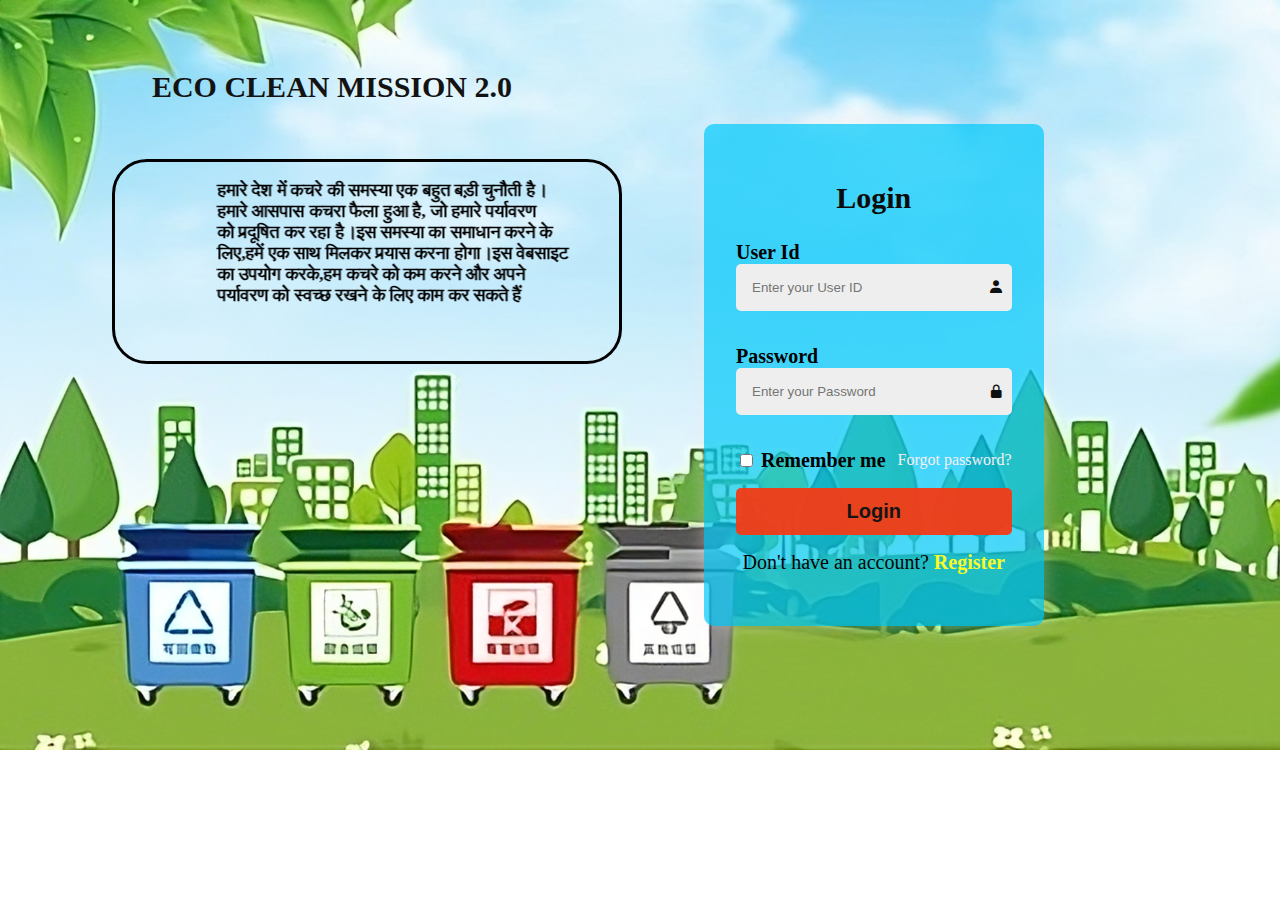
<file: index.html>
<!DOCTYPE html>
<html lang="en">
<head>
    <meta charset="UTF-8">
    <meta name="viewport" content="width=device-width, initial-scale=1.0">
    <title>Colorful Login</title>
    <link rel="stylesheet" href="index1.css">
    <link href='https://unpkg.com/boxicons@2.1.4/css/boxicons.min.css' rel='stylesheet'>
    <script>
        function handlelogin(event) {
            event.preventDefault();
            console.log("Form login");
            setTimeout(() => {
                window.location.href = 'dup.html';
            }, 1000);
        }
    </script>
</head>
<body>
    <div>
<div><a href="home"></a></div>

            
    </div>
    <div class="H"><center>
    <h1 class=""><b>ECO CLEAN MISSION 2.0</b></h1>
    <br><br><br><br>
    

<br><div class="H2">
<h3 class=""> 
    <marquee behavior="alternate" direction="">हमारे देश में कचरे की समस्या एक बहुत बड़ी चुनौती है।<br>
   हमारे आसपास कचरा फैला हुआ है, जो हमारे पर्यावरण <br>
    को प्रदूषित कर रहा है।इस समस्या का समाधान करने के <br>
  लिए,हमें एक साथ मिलकर प्रयास करना होगा।इस वेबसाइट <br>
  का उपयोग करके,हम कचरे को कम करने और अपने <br>
    पर्यावरण को स्वच्छ रखने के लिए काम कर सकते हैं</marquee>               
                      
</h3>
</div>


</center>

</div>
    

    <div class="raj1">
        <form class="p" action="#" method="post" onsubmit="handlelogin(event)">
            <h2 class="form-title">Login</h2>

            <label for="user-id">User Id</label><br>
            <div class="input-group">
                <input type="text" name="user-id" id="user-id" placeholder="Enter your User ID" required>
                <i class='bx bxs-user'></i>
            </div><br>

            <label for="password">Password</label><br>
            <div class="input-group">
                <input type="password" name="password" id="password" placeholder="Enter your Password" required>
                <i class='bx bxs-lock-alt'></i>
            </div><br>

            <div class="ab">
                <label><input type="checkbox" name="remember" id="remember"> Remember me</label>
                <a href="#" class="forgot-link">Forgot password?</a><br>
            </div>

            <button type="submit" class="login"><b>Login</b></button>

            <p class="abcd">Don't have an account? <a href="p.html" class="register-link">Register</a></p>
        </form>
    </div>

</body>
</html>
</file>
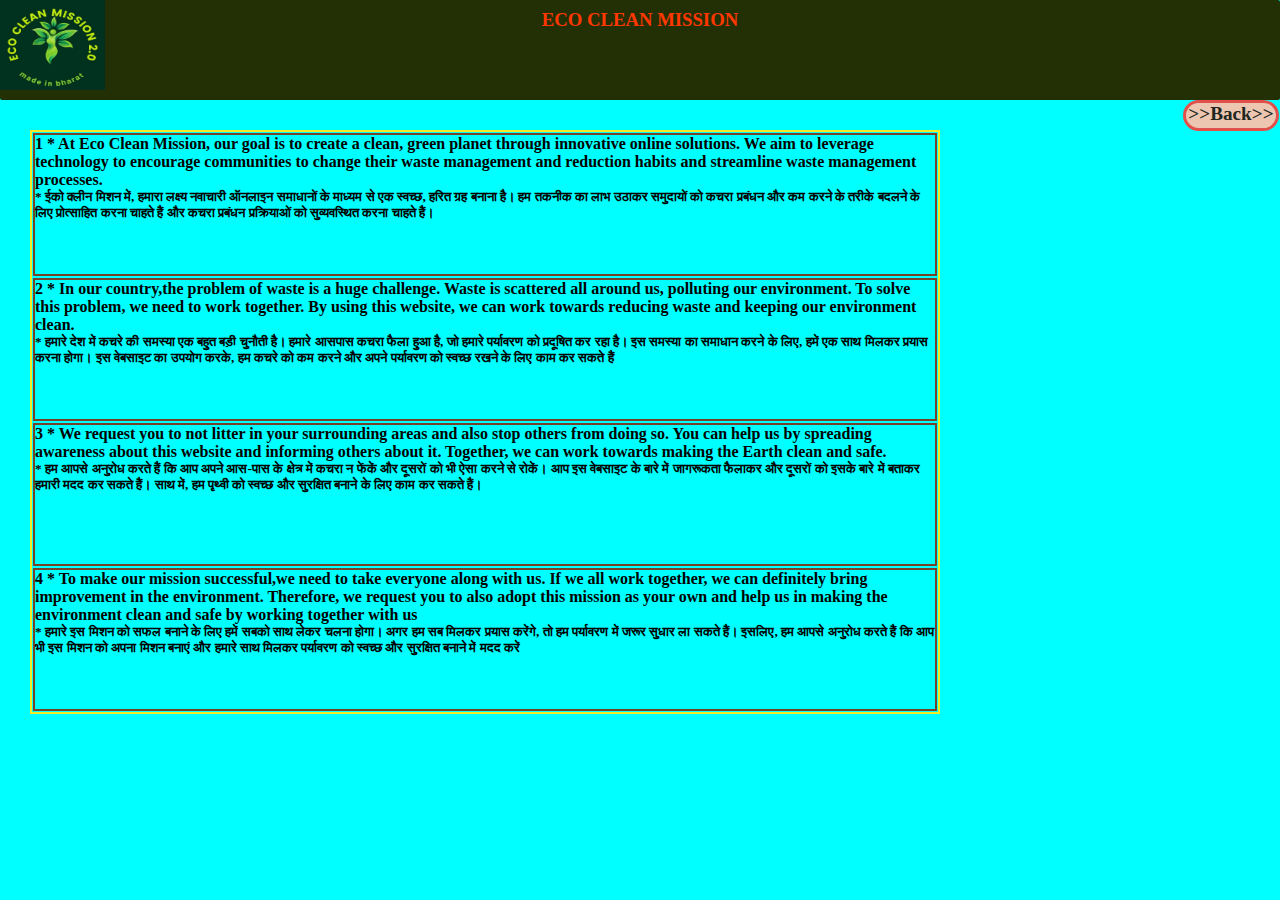
<file: about.html>
<!DOCTYPE html>
<html lang="en">
<head>
    <meta charset="UTF-8">
    <meta name="viewport" content="width=device-width, initial-scale=1.0">
    <title>Document</title>
    <link rel="stylesheet" href="about.css">
</head>
<body class="pra">
    <div id="navbar"><img src="New folder/logoo.jpg" width="105px" height="90px"><h3 id="bihar">  ECO CLEAN MISSION  </h3></div>
    <a href="dup.html"><div id="bak"><b>>>Back>></b></div></a>
    <div id="ab">
        
        <div id="di"> <h4>1 * At Eco Clean Mission, our goal is to create a clean, green planet through innovative online solutions. We aim to leverage technology to encourage communities to change their waste management and reduction habits and streamline waste management processes.</h4>
            <h5>
              *   ईको क्लीन मिशन में, हमारा लक्ष्य नवाचारी ऑनलाइन समाधानों के माध्यम से एक स्वच्छ, हरित ग्रह बनाना है। हम तकनीक का लाभ उठाकर समुदायों को कचरा प्रबंधन और कम करने के तरीके बदलने के लिए प्रोत्साहित करना चाहते हैं और कचरा प्रबंधन प्रक्रियाओं को सुव्यवस्थित करना चाहते हैं। 
</h5>
        </div>
      
        <div id="di"><h4> 2 *  In our country,the problem of waste is a huge challenge. Waste is scattered all around us, polluting our environment. To solve this problem, we need to work together. By using this website, we can work towards reducing waste and keeping our environment clean.</h4>
            <h5>
               * हमारे देश में कचरे की समस्या एक बहुत बड़ी चुनौती है। हमारे आसपास कचरा फैला हुआ है, जो हमारे पर्यावरण को प्रदूषित कर रहा है। इस समस्या का समाधान करने के लिए, हमें एक साथ मिलकर प्रयास करना होगा। इस वेबसाइट का उपयोग करके, हम कचरे को कम करने और अपने पर्यावरण को स्वच्छ रखने के लिए काम कर सकते हैं</h5>
        </h5></div>
     
        <div id="di"> <h4> 3 * We request you to not litter in your surrounding areas and also stop others from doing so. You can help us by spreading awareness about this website and informing others about it. Together, we can work towards making the Earth clean and safe.</h4>
            <h5>* हम आपसे अनुरोध करते हैं कि आप अपने आस-पास के क्षेत्र में कचरा न फेंकें और दूसरों को भी ऐसा करने से रोकें। आप इस वेबसाइट के बारे में जागरूकता फैलाकर और दूसरों को इसके बारे में बताकर हमारी मदद कर सकते हैं। साथ में, हम पृथ्वी को स्वच्छ और सुरक्षित बनाने के लिए काम कर सकते हैं।
            </h5>
    </div>
   
        <div id="di"><h4>4 * To make our mission successful,we need to take everyone along with us. If we all work together, we can definitely bring improvement in the environment. Therefore, we request you to also adopt this mission as your own and help us in making the environment clean and safe by working together with us</h4>
            <h5> * हमारे इस मिशन को सफल बनाने के लिए हमें सबको साथ लेकर चलना होगा। अगर हम सब मिलकर प्रयास करेंगे, तो हम पर्यावरण में जरूर सुधार ला सकते हैं। इसलिए, हम आपसे अनुरोध करते हैं कि आप भी इस मिशन को अपना मिशन बनाएं और हमारे साथ मिलकर पर्यावरण को स्वच्छ और सुरक्षित बनाने में मदद करें</h5>
    </div>
</div>
</body>
</html>
</file>
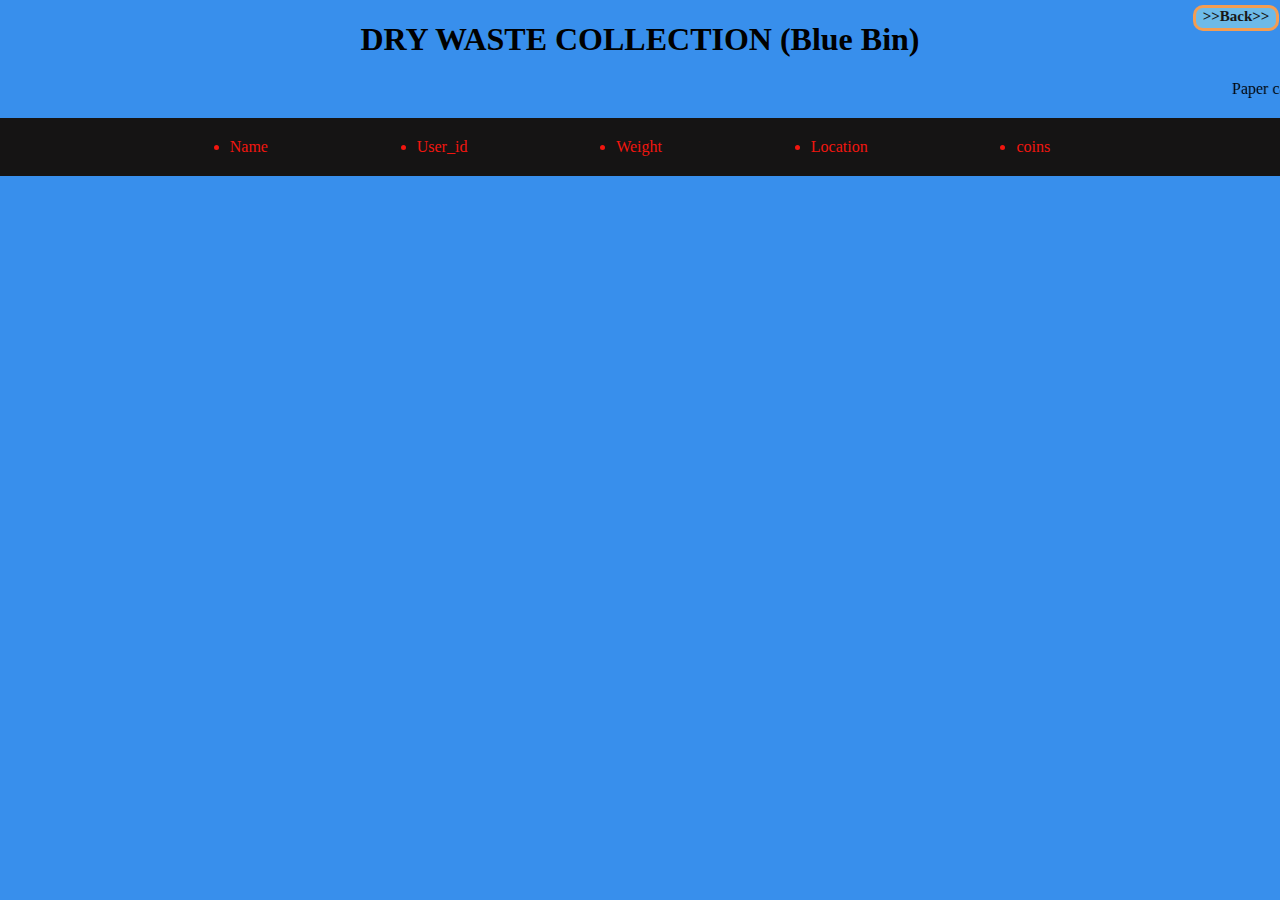
<file: DRY.HTML>
<!DOCTYPE html>
<html lang="en">
<head>
    <meta charset="UTF-8">
    <meta name="viewport" content="width=device-width, initial-scale=1.0">
    <title>Document</title>
    <link rel="stylesheet" href="DRY.CSS">
</head>
<body>
    
    <center>
 
    <H1> 
    DRY WASTE COLLECTION (Blue Bin)<h1>
        <a href="pr.html"><div id="bak"><b>>>Back>></b></div></a>
    
    </center> <center><marquee behavior="" direction=""> Paper cardboard and cartoons. Containers and packaging of all	kinds	excluding	those containing	hazardous materials.
        Rags,	Rubber,	Wood,
        Discorded clothing furniture.
        Metal Glass, House sweepings and inerts.
        (कागज गत्ते और कार्टून। खतरनाक सामग्रियों को छोड़कर सभी प्रकार के कंटेनर और पैकेजिंग।

        चिथड़े, रबर, लकड़ी,
        अस्त-व्यस्त कपड़े फर्नीचर.
        धातु का गिलास, घर की सफाई और निष्क्रियता)</marquee>
       
        </center>

    <nav class="c">
    <div>
   <ul class="b">

    <li>Name</li>
    <li>User_id</li>
    <li>Weight</li>
    <li>Location</li>
    <li>coins</li>
   </ul>
</div>
</nav>
</body>
</html>
</file>
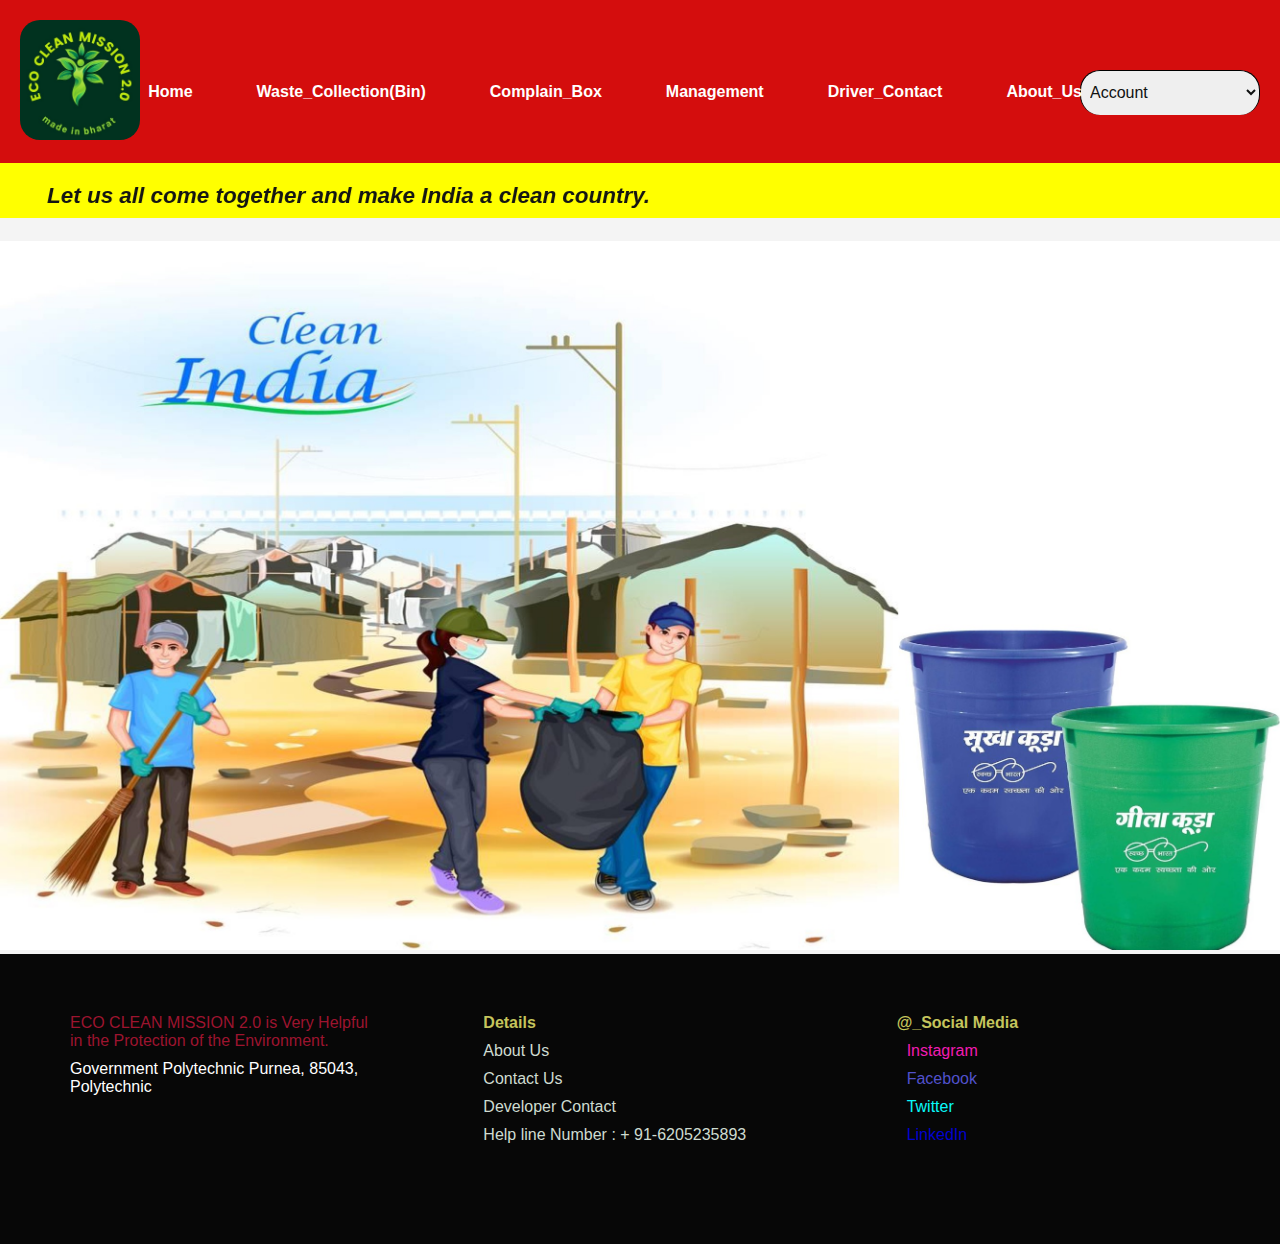
<file: dup.html>
<!DOCTYPE html>
<html lang="en">
<head>
    <meta charset="UTF-8">
    <meta name="viewport" content="width=device-width, initial-scale=1.0">
    <title>ECO Clean MISSION India</title>
    <link rel="stylesheet" href="dup.css".css">
    <link href='https://unpkg.com/boxicons@2.1.4/css/boxicons.min.css' rel='stylesheet'>
    <link rel="stylesheet" href="https://cdnjs.cloudflare.com/ajax/libs/font-awesome/6.6.0/css/all.min.css" integrity="sha512-Kc323vGBEqzTmouAECnVceyQqyqdsSiqLQISBL29aUW4U/M7pSPA/gEUZQqv1cwx4OnYxTxve5UMg5GT6L4JJg==" crossorigin="anonymous" referrerpolicy="no-referrer" />
   
    <script>
        function on() {
            var profile = document.getElementById("dropdown").value;
            if (profile) {
                window.location.href = profile;
            }
        }
    </script>
</head>
<body>
   
    <nav class="navbar">
        <div class="logo">
            <img src="New folder/logoo.jpg" alt="logo">
        </div>
        <ul class="nav-list">
            <li><a href="#home">Home</a></li>
            <li><a href="pr.html">Waste_Collection(Bin)</a></li>
            <li><a href="#.html">Complain_Box</a></li>
            <li><a href="man.html">Management</a></li>
            <li><a href="#">Driver_Contact</a></li>
            <li><a href="about.html">About_Us</a></li>
        </ul>
        <div>
            <select class="raja" id="dropdown" onchange="on()">
                <option value="dup.html" selected>Account</option>
                <option value="profile1.html">Profile</option>
                <option value="SHOP.html">Shop</option>
                <option value="coin.html">Maps</option>
                <option value="index.html">Logout</option>
            </select>
        </div>
    </nav>
    <h3>
        <marquee class="pw" behavior="alternate" direction="right">
            <i> Let us all come together and make India a clean country. </i>
        </marquee>
    </h3>
    
    <div class="image-section">
        <img src="New folder/Photo-Album.jpg" alt="Clean India Campaign" style="width:100%; max-width:1500px;">
        <!-- <img src="New folder/dustbin.jpg" alt="Dustbin" style="width:500px; height:400px;"> -->
    </div>

    <div id="A">
        <div id="a">
            <p class="v"><i class="fa-regular fa-star"></i></p>
            <p class="v">ECO CLEAN MISSION 2.0 is Very Helpful in the Protection of the Environment.</p>
            <p class=""><i class="fa-solid fa-location-dot"></i> Government Polytechnic Purnea, 85043, Polytechnic</p>
        </div>
        <div id="b">
            <p class="m">Details</p>
            <p><a href="#sfd">About Us</a></p>
            <p><a href="#dfsd">Contact Us</a></p>
            <p><a href="#dfd">Developer Contact</a></p>
            <p><a href="#dfsd">Help line Number : + 91-6205235893 </a></p>
        </div>
        <div id="c">
            <p class="w">@_Social Media</p>
            <p class="g"><i class="fa-brands fa-instagram"></i> Instagram</p>
            <p class="j"><i class="fa-brands fa-facebook"></i> Facebook</p>
            <p class="k"><i class="fa-brands fa-square-twitter"></i> Twitter</p>
            <p class="l"><i class="fa-brands fa-linkedin"></i> LinkedIn</p>
        </div>
    </div>
</body>
</html>
</file>
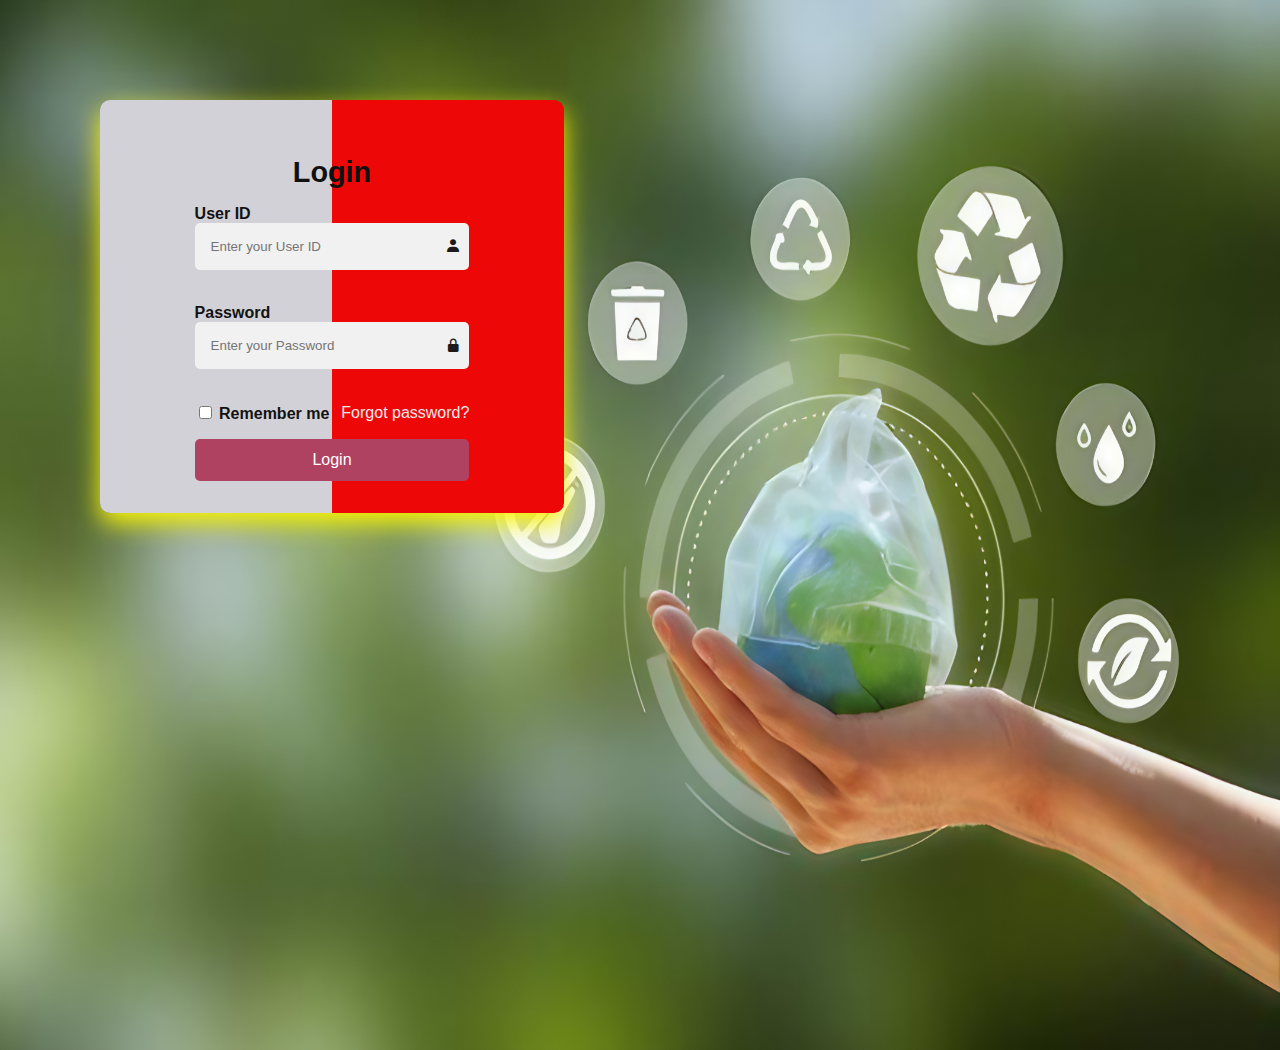
<file: man.html>
<!DOCTYPE html>
<html lang="en">
<head>
    <meta charset="UTF-8">
    <meta name="viewport" content="width=device-width, initial-scale=1.0">
    <title>Colorful Login</title>
    <link rel="stylesheet" href="man.css">
    <link href='https://unpkg.com/boxicons@2.1.4/css/boxicons.min.css' rel='stylesheet'>
    <script>
        function handlelogin(event) {
            event.preventDefault();
            console.log("Form login");
            setTimeout(() => {
                window.location.href = 'm.home.html';
            }, 1000);
        }
    </script>
</head>
<body>

    <div class="raj1">
        <form class="p" action="#" method="post" onsubmit="handlelogin(event)">
            <h2 class="form-title"><b>Login</b> </h2>

            <label for="user-id">User ID</label><br>
            <div class="input-group">
                <input type="text" name="user-id" id="user-id" placeholder="Enter your User ID" required>
                <i class='bx bxs-user'></i>
            </div><br>

            <label for="password">Password</label><br>
            <div class="input-group">
                <input type="password" name="password" id="password" placeholder="Enter your Password" required>
                <i class='bx bxs-lock-alt'></i>
            </div><br>

            <div class="ab">
                <label><input type="checkbox" name="remember" id="remember"> Remember me</label>
                <a href="#" class="forgot-link">Forgot password?</a><br>
            </div>

            <button type="submit" class="login">Login</button>

           
        </form>
    </div>

</body>
</html>
</file>
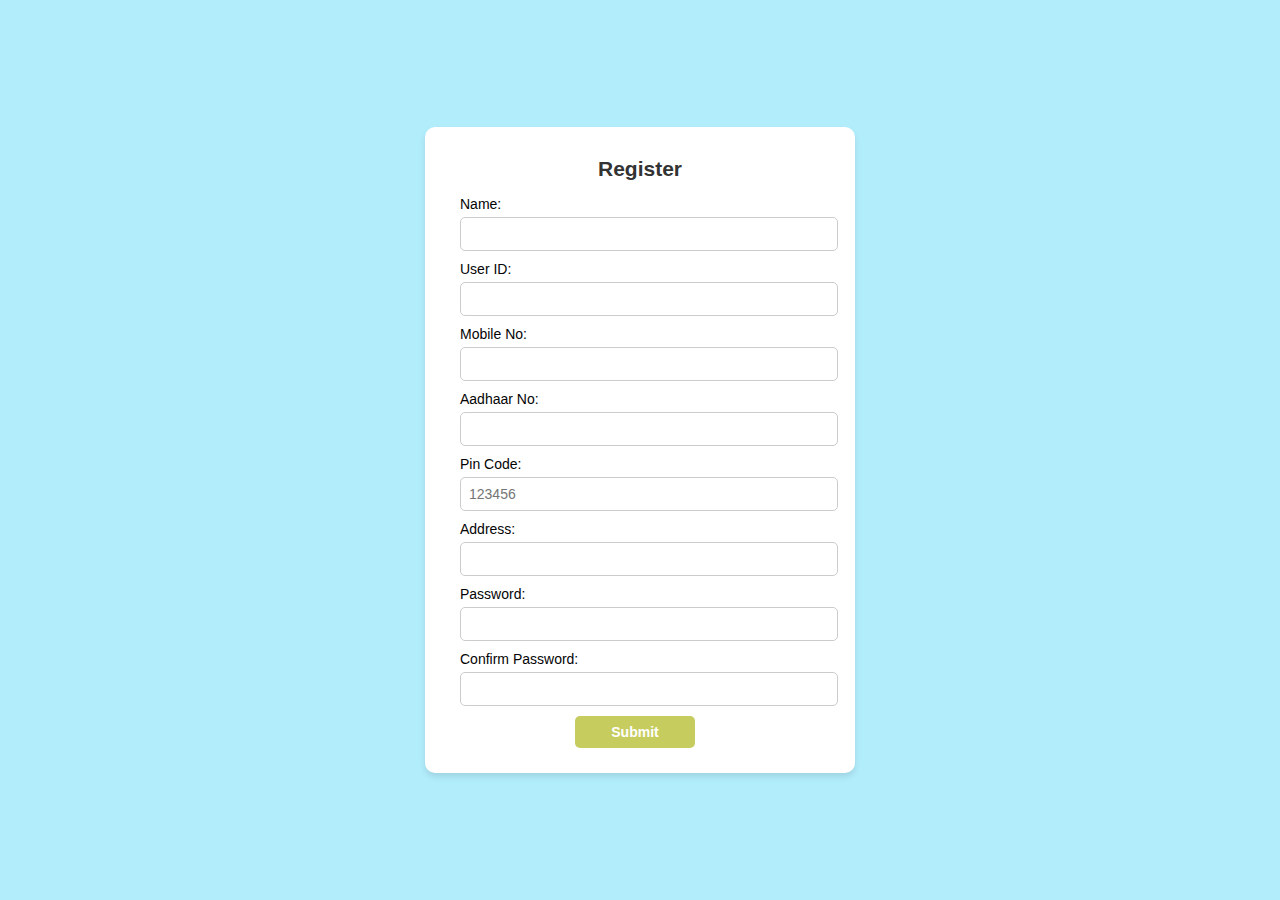
<file: p.html>
<!DOCTYPE html>
<html lang="en">
<head>
    <meta charset="UTF-8">
    <meta name="viewport" content="width=device-width, initial-scale=1.0">
    <title>Sign Up Form</title>
    <link rel="stylesheet" href="registrion.css">
    <style>
        
    </style>
</head>
<body>
    <div class="container">
        <h1>Register</h1>
        <form action="index.html" method="post">
            <label for="name">Name:</label>
            <input type="text" id="name" name="name" required pattern="[A-Za-z\s]+" title="Name can only contain letters and spaces">

            <label for="user-id">User ID:</label>
            <input type="text" id="user-id" name="user-id" required pattern="[A-Za-z0-9]+" title="User ID can contain letters and numbers">

            <label for="mobile-no">Mobile No:</label>
            <input type="tel" id="mobile-no" name="mobile-no" required pattern="\d+" title="Mobile Number must be numeric">

            <label for="adhar-no">Aadhaar No:</label>
            <input type="tel" id="adhar-no" name="adhar-no" required pattern="\d+" title="Aadhaar Number must be numeric">

            <label for="pin-code">Pin Code:</label>
            <input type="text" id="pin-code" name="pin-code" required pattern="\d{6}" placeholder="123456" title="Pin Code must be exactly 6 digits">

            <label for="address">Address:</label>
            <input type="text" id="address" name="address" required pattern="[A-Za-z\s]+" title="Address can only contain letters and spaces">

            <label for="password">Password:</label>
            <input type="password" id="password" name="password" required title="Password must be at least 8 characters long, including upper/lowercase letters, numbers, and special characters.">

            <label for="confirm-password">Confirm Password:</label>
            <input type="password" id="confirm-password" name="confirm-password" required title="Please confirm your password.">

            <button type="submit">Submit</button>
        </form>
    </div>
</body>
</html>
</file>
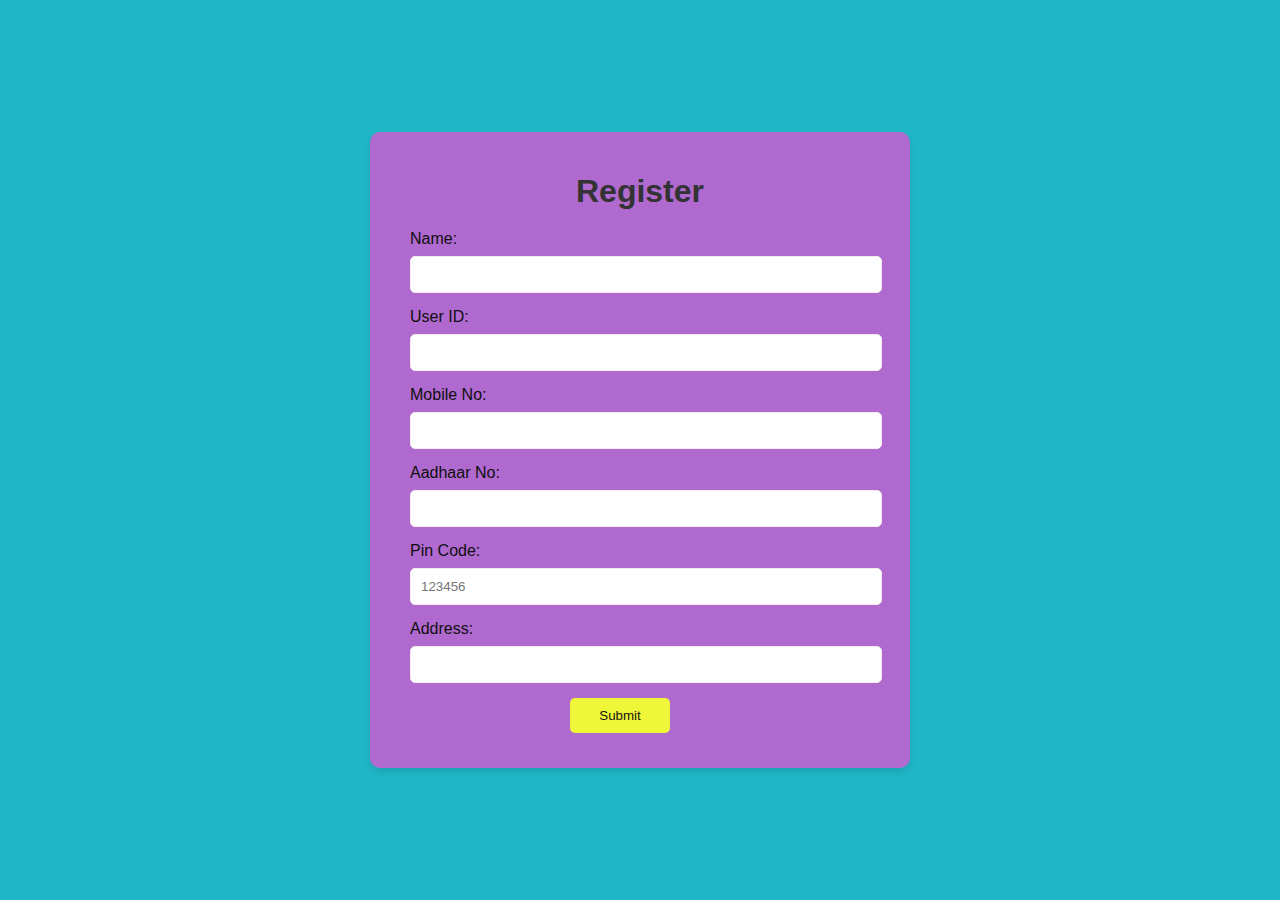
<file: php2.html>
<!DOCTYPE html>
<html lang="en">
<head>
    <meta charset="UTF-8">
    <meta name="viewport" content="width=device-width, initial-scale=1.0">
    <title>Sign Up Form</title>
    <style>
        body {
            font-family: Arial, sans-serif;
            background-color: #1fb6c7;
            margin: 0;
            padding: 0;
            display: flex;
            justify-content: center;
            align-items: center;
            height: 100vh;
        }
        .container {
            background-color: #dd50d1c2;
            padding: 20px;
            border-radius: 10px;
            box-shadow: 0px 4px 6px rgba(0, 0, 0, 0.1);
            width:500px;
            
        }
        h1 {
            text-align: center;
            margin-bottom: 20px;
            color: #333;
        }
        label {
            margin-left: 20px;
            display: block;
            margin-bottom: 8px;
            color: #100f0f;
        }
        input, button {
            margin-left: 20px;
            width: 90%;
            padding: 10px;
            margin-bottom: 15px;
            border: 1px solid #f3ecec;
            border-radius: 5px;
            
        }
        button {
            background-color: #eff637;
            color: rgb(20, 19, 19);
            cursor: pointer;
            border: none;
            width: 20%;
            margin-left:180px;
        
        }
        button:hover {
            background-color: #e33c22;
        }
       

    
    
    </style>
</head>
<body>
    <div class="container">
        <h1>Register</h1>
        <form action="submit.php" method="post">
            <label for="name">Name:</label>
            <input type="text" id="name" name="name" required pattern="[A-Za-z\s]+" title="Name can only contain letters and spaces">

            <label for="user-id">User ID:</label>
            <input type="text" id="user-id" name="user-id" required pattern="[A-Za-z0-9]+" title="User ID can contain letters and numbers">

            <label for="mobile-no">Mobile No:</label>
            <input type="tel" id="mobile-no" name="mobile-no" required pattern="\d+" title="Mobile Number must be numeric">

            <label for="adhar-no">Aadhaar No:</label>
            <input type="tel" id="adhar-no" name="adhar-no" required pattern="\d+" title="Aadhaar Number must be numeric">

            <label for="pin-code">Pin Code:</label>
            <input type="text" id="pin-code" name="pin-code" required pattern="\d{6}" placeholder="123456" title="Pin Code must be exactly 6 digits">

            <label for="address">Address:</label>
            <input type="text" id="address" name="address" required pattern="[A-Za-z\s]+" title="Address can only contain letters and spaces">

            <button type="submit">Submit</button>
        </form>
    </div>
</body>
</html>
</file>
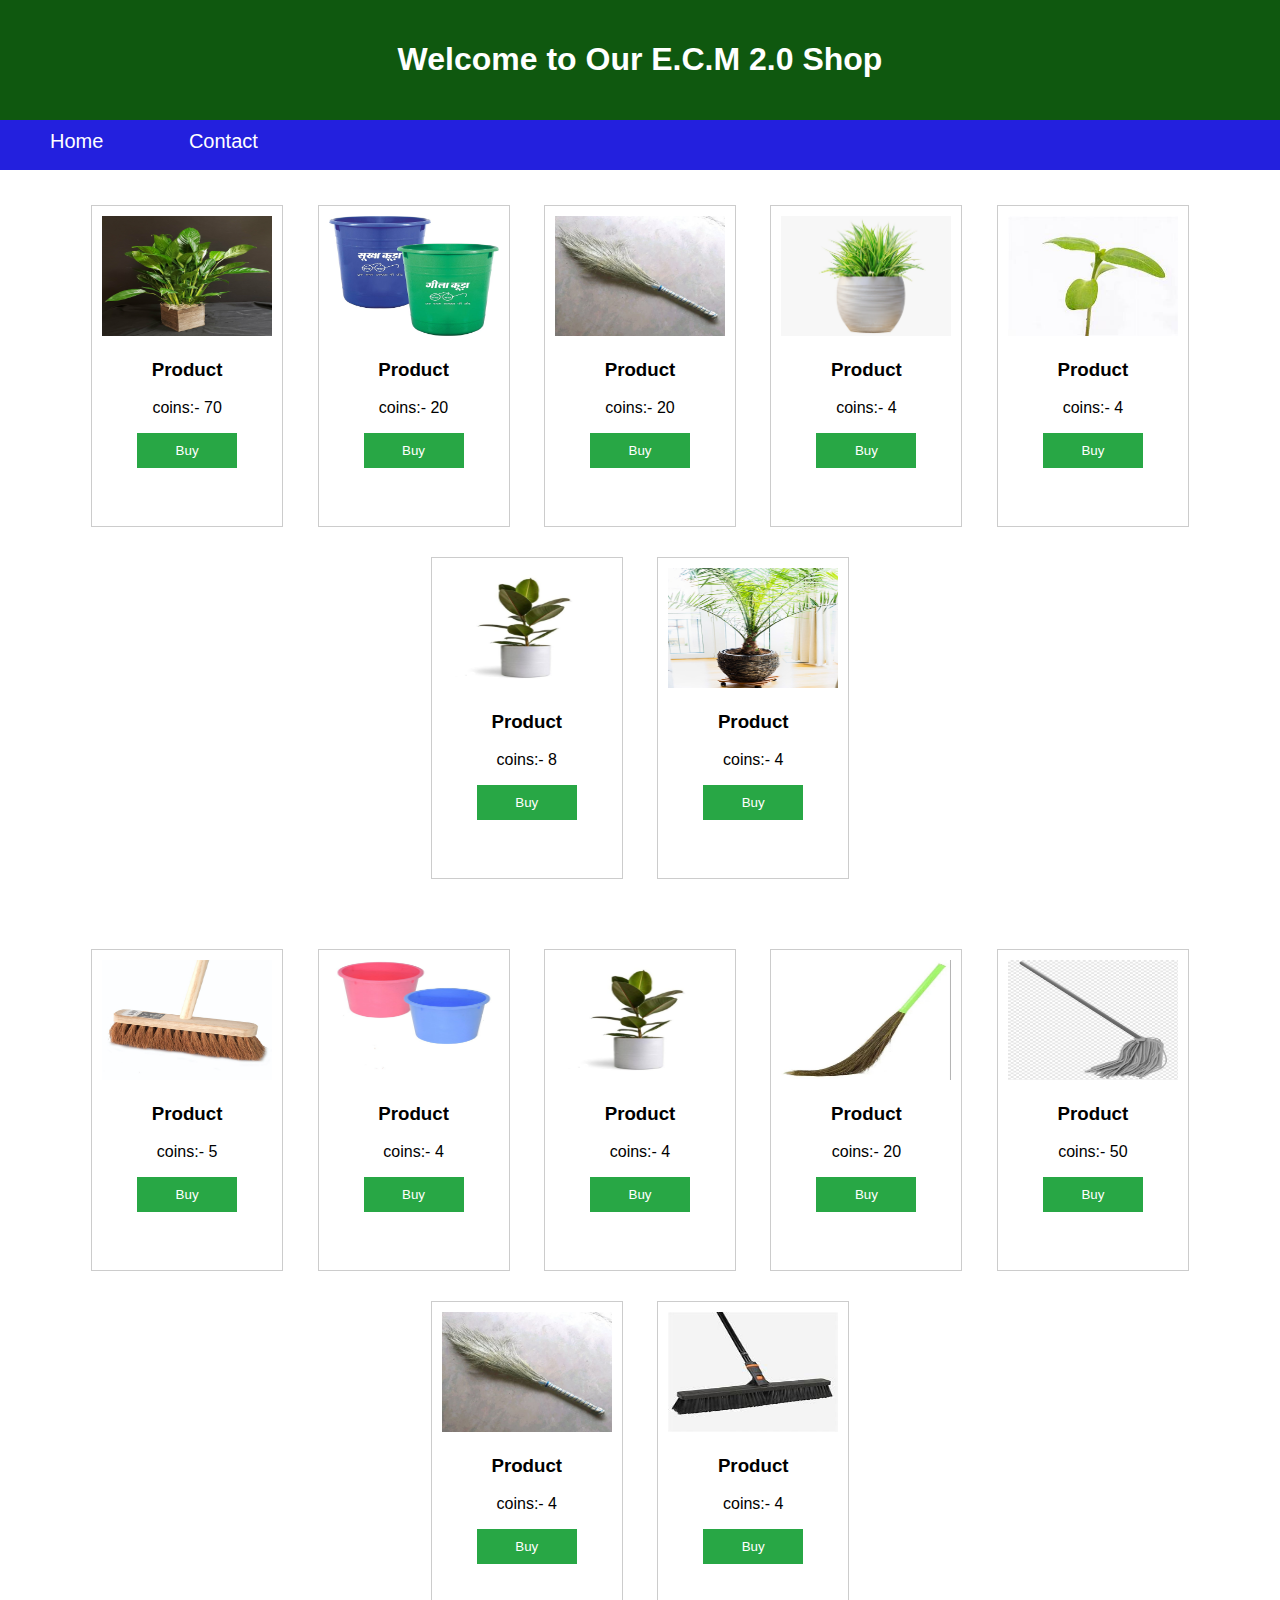
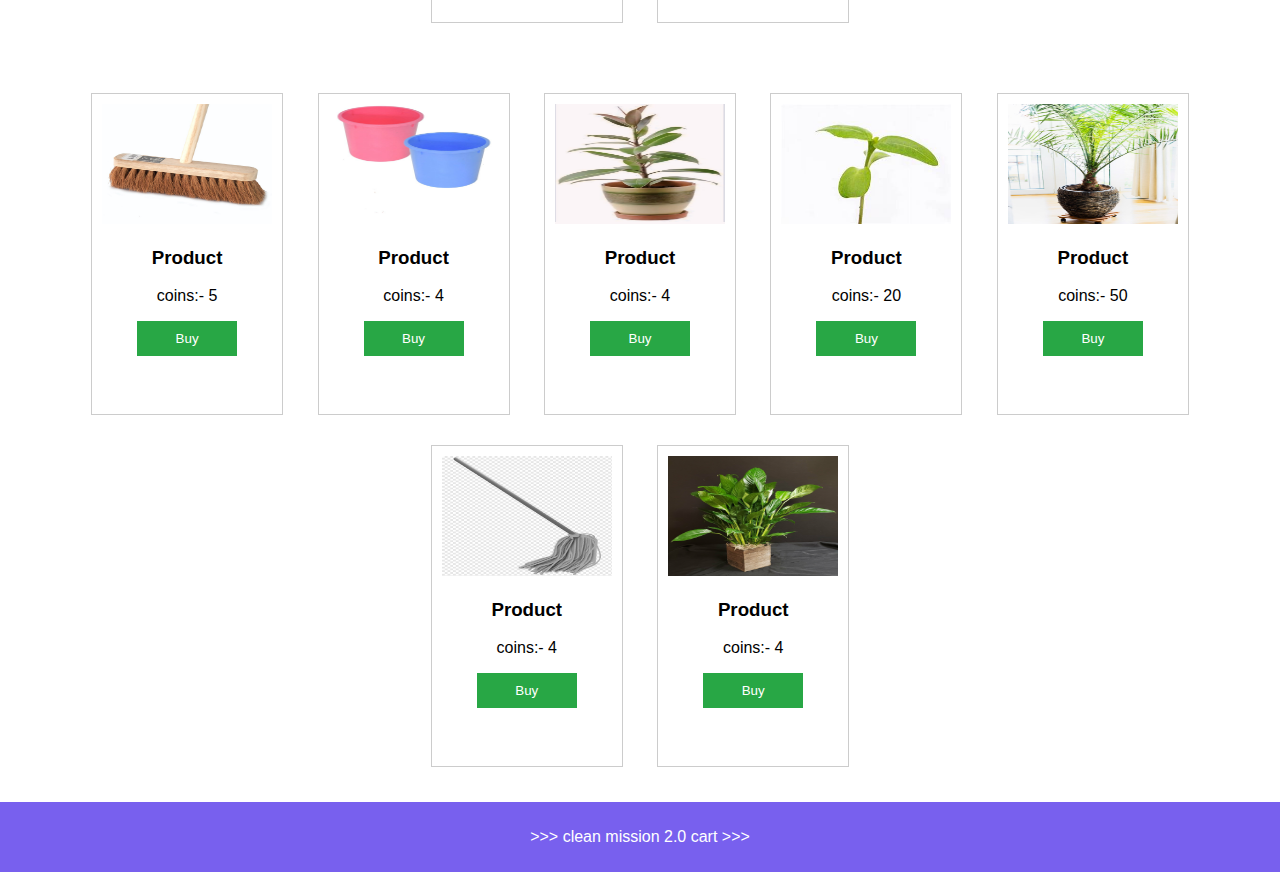
<file: SHOP.html>
<!DOCTYPE html>
<html lang="en">
<head>
    <meta charset="UTF-8">
    <meta name="viewport" content="width=device-width, initial-scale=1.0">
    <title>Online Shop</title>
    <link rel="stylesheet" href="shop.css">
    <link href='https://unpkg.com/boxicons@2.1.4/css/boxicons.min.css' rel='stylesheet'>

</head>
<body>
    <header>
        <h1>Welcome to Our E.C.M 2.0 Shop</h1>
        <!-- <div id="cart">
            <p>Cart: <span id="cart-count">0</span> items</p>
            <i class='bx bx-user'></i>
        </div> -->
    </header>

    <nav>
        <ul>
            <li><a href="#home">Home</a></li>
            <li><a href="#contact">Contact</a></li>
        </ul>
    </nav>

    <section id="products">
    
        <div class="product">
            <img src="New folder/pa.jpg" alt="Product 1">
            <h3>Product </h3>
            <p>coins:- 70 </p>
            <button data-product="Product 1" data-price="10"> Buy </button>
        </div>
        <div class="product">
            <img src="New folder/dustbin.jpg" alt="Product 2">
            <h3>Product </h3>
            <p>coins:- 20 </p>
            <button  data-product="Product 2" data-price="15"> Buy</button>
        </div>

        <div class="product">
            <img src="New folder/ted.jpg" alt="Product 2">
            <h3>Product </h3>
            <p>coins:- 20 </p>
            <button class="" data-product="Product 2" data-price="15"> Buy </button>
        </div>

        <div class="product">
            <img src="New folder/ful.jpg" alt="Product 3">
            <h3>Product </h3>
            <p>coins:- 4 </p>
            <button class=" " data-product="Product 3" data-price="20">Buy </button>
        </div>

        <div class="product">
            <img src="New folder/pati.jpg" alt="Product 3">
            <h3>Product </h3>
            <p>coins:- 4 </p>
            <button class=" " data-product="Product 3" data-price="20"> Buy </button>
        </div>
        <div class="product">
            <img src="New folder/x.jpg" alt="Product 3">
            <h3>Product </h3>
            <p>coins:- 8 </p>
            <button class=" " data-product="Product 3" data-price="20"> Buy </button>
        </div>
        <div class="product">
            <img src="New folder/tree1.jpg" alt="Product 3">
            <h3>Product </h3>
            <p>coins:- 4 </p>
            <button class=" " data-product="Product 3" data-price="20"> Buy</button>
        </div>
    </section>


    <section id="products">
    
        <div class="product">
            <img src="New folder/kh.jpg" alt="Product ">
            <h3>Product </h3>
            <p>coins:- 5 </p>
            <button class=" " data-product="Product 1" data-price="10"> Buy</button>
        </div>
        <div class="product">
            <img src="New folder/c.jpg" alt="Product 3">
            <h3>Product </h3>
            <p>coins:- 4 </p>
            <button class=" " data-product="Product 3" data-price="20">Buy</button>
        </div>
        <div class="product">
            <img src="New folder/x.jpg" alt="Product 3">
            <h3>Product </h3>
            <p>coins:- 4 </p>
            <button class=" " data-product="Product 3" data-price="20"> Buy</button>
        </div>


        <div class="product">
            <img src="New folder/rev.jpg" alt="Product ">
            <h3>Product </h3>
            <p>coins:- 20 </p>
            <button class=" " data-product="Product 2" data-price="15">Buy</button>
        </div>
        <div class="product">
            <img src="New folder/th.jpg" alt="Product ">
            <h3>Product </h3>
            <p>coins:- 50 </p>
            <button class=" " data-product="Product 3" data-price="20"> Buy</button>
        </div>

        <div class="product">
            <img src="New folder/ted.jpg" alt="Product 3">
            <h3>Product </h3>
            <p>coins:- 4 </p>
            <button class="  " data-product="Product 3" data-price="20">Buy</button>
        </div>

        <div class="product">
            <img src="New folder/abs.jpg" alt="Product 3">
            <h3>Product </h3>
            <p>coins:- 4 </p>
            <button class=" " data-product="Product 3" data-price="20">Buy</button>
        </div>
    </section>


    <section id="products">
    
        <div class="product">
            <img src="New folder/kh.jpg" alt="Product ">
            <h3>Product </h3>
            <p>coins:- 5 </p>
            <button class=" " data-product="Product 1" data-price="10"> Buy</button>
        </div>
        <div class="product">
            <img src="New folder/c.jpg" alt="Product 3">
            <h3>Product </h3>
            <p>coins:- 4 </p>
            <button class=" " data-product="Product 3" data-price="20">Buy</button>
        </div>
        <div class="product">
            <img src="New folder/w.jpg" alt="Product 3">
            <h3>Product </h3>
            <p>coins:- 4 </p>
            <button class=" " data-product="Product 3" data-price="20"> Buy</button>
        </div>


        <div class="product">
            <img src="New folder/pati.jpg" alt="Product ">
            <h3>Product </h3>
            <p>coins:- 20 </p>
            <button class=" " data-product="Product 2" data-price="15">Buy</button>
        </div>
        <div class="product">
            <img src="New folder/tree1.jpg" alt="Product ">
            <h3>Product </h3>
            <p>coins:- 50 </p>
            <button class=" " data-product="Product 3" data-price="20"> Buy</button>
        </div>

        <div class="product">
            <img src="New folder/th.jpg" alt="Product 3">
            <h3>Product </h3>
            <p>coins:- 4 </p>
            <button class="  " data-product="Product 3" data-price="20">Buy</button>
        </div>

        <div class="product">
            <img src="New folder/pa.jpg" alt="Product 3">
            <h3>Product </h3>
            <p>coins:- 4 </p>
            <button class=" " data-product="Product 3" data-price="20">Buy</button>
        </div>
    </section>

    <footer>
        <p> >>> clean mission 2.0 cart >>></p>
    </footer>

    <script src="shop.js"></script>
</body>
</html>
</file>
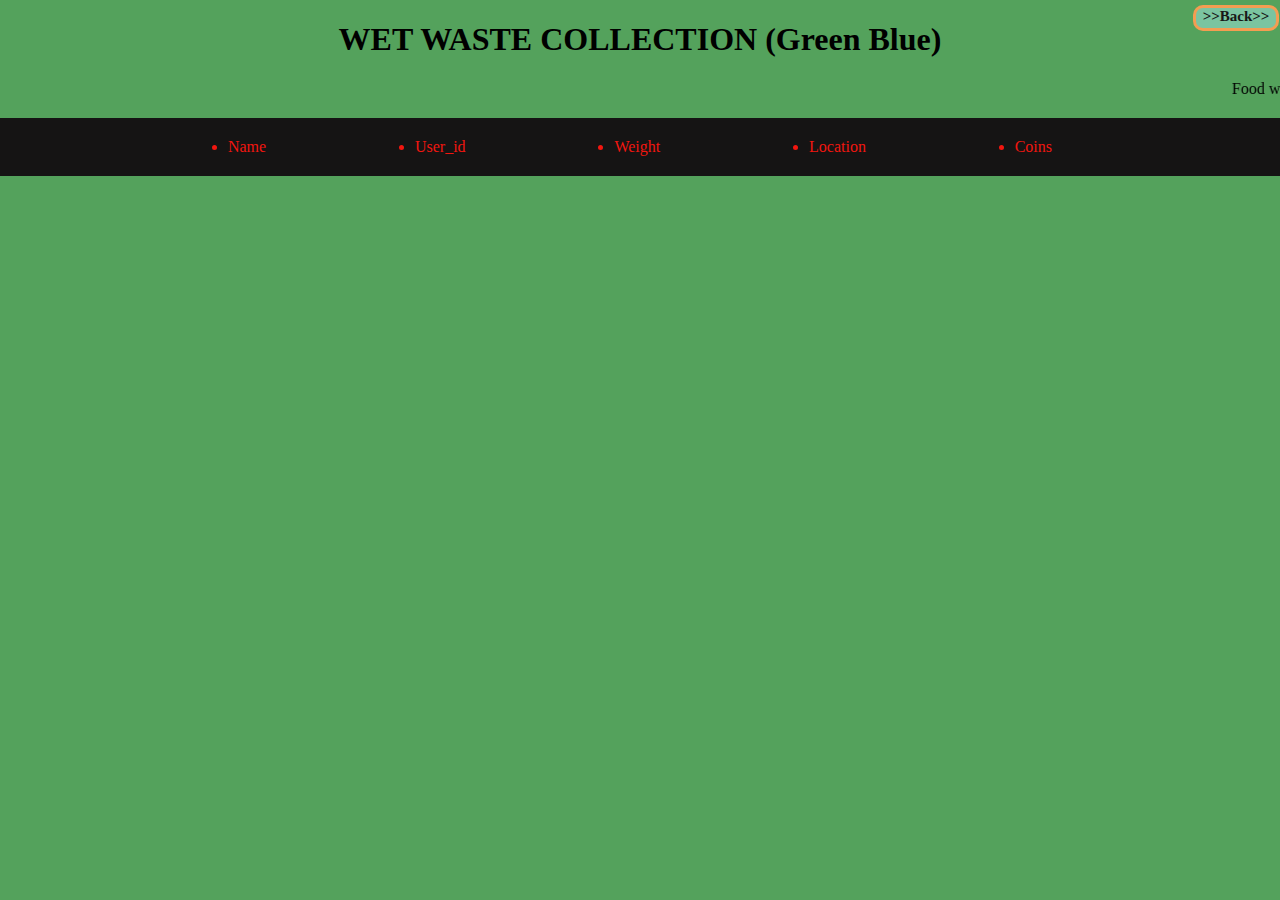
<file: WET.HTML>
<!DOCTYPE html>
<html lang="en">
<head>
    <meta charset="UTF-8">
    <meta name="viewport" content="width=device-width, initial-scale=1.0">
    <title>Document</title>
    <link rel="stylesheet" href="WET.CSS">
</head>
<body>
    
    <center>
 
    <H1> 
    WET WASTE COLLECTION  (Green Blue)<h1>
        <a href="pr.html"><div id="bak"><b>>>Back>></b></div></a>
    
    </center><marquee behavior="" direction="">Food wastes of all kinds,
        cooked and uncooked,
        including eggshells and
        bones, flower, fruit and
        waste including juice,
        vegetable peels and
        household. Soiled tissues,
        foodwrappers,papertowels,    
             (सभी प्रकार के भोजन की बर्बादी,
         पका हुआ और कच्चा,
         अंडे के छिलके सहित और
         हड्डियाँ, फूल, फल और
         रस सहित अपशिष्ट,
         सब्जी के छिलके और
         परिवार। गंदे ऊतक,
         खाने के रैपर, कागज़ के तौलिये,
         मछली और मांस।)</marquee>

    <nav class="c">
    <div>
   <ul class="b">

    <li>Name</li>
    <li>User_id</li>
    <li>Weight</li>
    <li>Location</li>
    <li>Coins</li>
   </ul>
</div>
</nav>
</body>
</html>
</file>
<file: index1.css>
body {
    background-image:url(wert-transformed.jpeg);
    background-repeat: no-repeat;
    background-size: cover;
    justify-content: center;
    align-items: center;
display: grid;
    margin: 0;
    height:750px;
}
.H{
 display: flex;
 position: absolute;
 right:60%;
 top: 50px;
 color: rgb(19, 19, 19);
font-size: 15px;
}
.H2{
    bottom: 50px;
    position: relative;
left:-40px;
    color: #000000;
    scroll-timeline-name:5px;
    border: solid;
    width:140%;
    height: 60%;
    border-radius: 35px;
    
    

}
.raj1{
background-color: #0ac9f9ba;/*
    /* backdrop-filter: blur(4px); */
    display:flex;
    justify-content: center;
    align-items: center;
    padding: 2rem;
    border-radius: 10px;
    /* box-shadow: 0 10px 25px rgba(237, 72, 7, 0.933); */
    box-shadow: 0px 0px 20px rgba(277,228,237,0.37);
    position: absolute;
    left:55%;
   
}

.form-title {
    text-align: center;
    color: #0b0b0b;
    margin-bottom: 1rem;
    font-size: 1.8rem;
    font-weight: bold;
    font-size: 30px;
    padding-bottom: 10px;
}


.input-group {
    display: flex;
    align-items: center;
    background-color: #f0eeeefd;
    padding: 0.5rem;
    border-radius: 5px;
    margin-bottom: 1rem;
    color: black;
}

.input-group input {
    border: none;
    background: none;
    outline: none;
    padding: 0.5rem;
    width: 100%;
    color: rgb(14, 14, 14);
}

.input-group i {
    color: #101011;
    margin-left: 10px;
}


label {
    color: #000000;
    font-weight: bold;
    font-size: 20px;
}
.login {
    width: 100%;
    padding: 0.75rem;
    background-color: #f43a15f1;
    color: rgb(22, 21, 21);
    border: none;
    border-radius: 5px;
    font-size: 1rem;
    cursor: pointer;
    transition: background 0.3s ease;
    font-size: 20px;
    font-style:initial;

}
.login:hover {
    background-color: #f0ed50;
    color: #141414;
    font-size: 20px;
   
}
.forgot-link {
    color: #f5f0f1;
    text-decoration: none;
    padding-left: 12px;
}

.forgot-link:hover {
    text-decoration:none;
    color: #90d9ed;
}

.register-link {
    color: #f7fb27;
    font-weight: bold;
    text-decoration: none;

}

.register-link:hover {
    text-decoration:none;
    color: black;

}
.ab {
    display: flex;
    justify-content: space-between;
    align-items: center;
    margin-bottom: 1rem;
}

.abcd {
    text-align: center;
    margin-top: 1rem;
    color: #050505;
    font-size: 20px;
}

@media (max-width: 600px) {
    .container {
        padding: 1rem;
    }
    
    .form-title {
        font-size: 1.5rem;
    }
}
</file>
<file: about.css>
*{
margin: 0%;
padding: 0%;
}
.pra{
background-color: aqua;

}
#ab{
    width: 906px;
    height: 580px;
    border: solid 2px rgb(240, 237, 38);
    display: flex;
    flex-direction: column;
    position: absolute;
    right: 340px;
    top: 130px;
}

#di{
    height: 140px;
    width: 900px;
    display: inline-block;
    border: solid 2px ;
    border-color: #744227;
    margin: 1px 1px 1px 1px;
    color: #010100
}

#navbar{
    background-color:rgb(35, 48, 6);
    width: 100%;
    height: 100px;
    border-color: whitesmoke 3px;
    border-radius: 2px;
    margin-right: -90%;

}

#bihar{
    margin: -85px;
    text-align: center;
    color: rgb(255, 55, 0);
}

#bak{
    width: 90px;
    height: 25px;
    background-color:#edc6b2;
    color: #21261f ;
    margin-top: 0px;
    text-align:center;
    font-size: larger;
    
    border: rgb(226, 80, 75) solid 3px; 
    position:absolute;
    border-radius: 20px;
right: 1px;
}
</file>
<file: DRY.CSS>
body{
    padding:0%;
    margin:0%;
    background-color: rgb(56, 143, 236);
}
.b{
width: cover;
display: flex;
align-items: center;
gap:12%;
background-color: rgb(21, 20, 20);
justify-content: center;
position: sticky;
padding:20px;
cursor: pointer;
color: rgb(242, 22, 15);
}
.b :hover{
    color: blue;
    background-size: cover;
}
#bak{
    width:80px;
    height: 20px;
    border-radius: 10px;
    background-color:#a2e5e381;
    color: #171717 ;
    font-size:15px;
    text-align: center;
    border: rgb(244, 157, 82) solid 3px; 
    position:absolute;
    right:1px;
    top:5px;
}
</file>
<file: dup.css>
body {
    font-family: Arial, sans-serif;
    margin: 0;
    padding: 0;
    box-sizing: border-box;
    background-color: #f4f4f4;
}

/* h3 {
    text-align: center;
    margin-top: 20px;
    color: #333;
} */

.navbar {
    display: flex;
    justify-content: space-between;
    align-items: center;
    background: rgb(212, 13, 13);
    padding: 10px 20px;
    padding-top:30px;
}

.nav-list {
    list-style-type: none;
    display: flex;
    margin: 0;
    padding: 0;
    gap:6%;
    position: relative;
    right: 90px;
    
}

.nav-list li {
    margin-right:20px;
}

.nav-list a {
    text-decoration: none;
    color: white;
    font-weight: bold;

}
.nav-list :hover{
    color: #070707;
}

.logo img {
    width:120px;
    border-radius: 20px;
    position: relative;
    top: -10px;
}




.raja {
    padding: 5px;
    font-size: 16px;
    color: rgb(15, 17, 17);
    border-radius:20px;
    border-bottom: 5px;
    border-color: black;
    height: 45px;
    margin-left: 10px;
    text-decoration: none;
    text-decoration-line: none;box-decoration-break: slice;
    width: 180px;
}


.pw {
    background-color: yellow;
    color: #131413;
    font-size: 1.2em;
    height: 35px;
    margin: 0%;
    margin-top:-20px;
    padding-top: 20px;

}


 
.section {
    display: flex;
    flex-wrap: wrap;
    justify-content: center;
    margin: 20px 0;
    width:100%;
}



#A {
    display: flex;
    justify-content: space-between;
    background-color: #070707;
    color: white;
    padding: 20px;
    flex-wrap: wrap;
}

#a, #b, #c {
    flex: 1;
    margin: 50px;
    position: relative;
    top: -20px;
}

#a p, #b p, #c p {
    margin: 10px 0;
    
}

#c i {
    margin-right: 10px;
}

.w, .m {
    font-weight: bold;
    color: rgba(242, 242, 113, 0.811);
}

@media (max-width: 768px) {
    .navbar {
        flex-direction: column;
    }

    .nav-list {
        flex-direction: column;
        align-items: center;
    }

    .nav-list li {
        margin: 10px 0;
    }
    
        .raja{
            flex-direction: column;
        }
    

    #A {
        flex-direction: column;
        text-align: center;
    }
}
.g{
    color: rgb(242, 28, 178);
}
.j{
    color: rgba(93, 93, 232, 0.886);
}
.k{
    color: rgb(8, 249, 249);

}
.l{
    color: rgba(0, 0, 255, 0.81);
}
.v{
    color: rgb(157, 20, 47);
}
#b a {
text-decoration: none;
color: #cedbd0;
}
#b :hover{
    color: #1de93c;
}
</file>
<file: man.css>
body {
    font-family: 'Arial', sans-serif;
    /* background: linear-gradient(90deg, rgb(225, 212, 212) 50%, rgb(195, 188, 188) 50%); */
    background-size: 100% 100%;
    animation: slideBackground 4s ease infinite;
   background-image:url(ma.jpeg);
 background-repeat:no-repeat;
    margin: 40px;
    padding: 100px;
    padding-bottom: 50px;
    margin-bottom: 60px;
   width: 100%;
    position: relative; 
    justify-content: center;
    align-items: center;
    height: 100vh;
    margin: 0;
}
@keyframes slideBackground {
    0% {
        background-position: 100% 0;
    }
    50% {

        background-position: 0 0;
    }
    100% {
        background-position: 100% 0;
    }
}

.raj1{

    background: linear-gradient(90deg, rgb(209, 209, 215) 50%, rgb(237, 7, 7) 50%);
    background-size:100% 100%;
    animation: slideBackground 4s ease infinite; 
    display: flex;
    justify-content: center;
    align-items: center;
    padding: 2rem;
    border-radius: 10px;
    box-shadow: 0 10px 25px rgb(247, 243, 5);
    max-width: 400px;
    width: 100%;
    
}

.form-title {
    text-align: center;
    color: #111010;
    margin-bottom: 1rem;
    font-size: 1.8rem;
    font-weight: bold;
}


.input-group {
    display: flex;
    align-items: center;
    background-color: #f1f1f1;
    padding: 0.5rem;
    border-radius: 5px;
    margin-bottom: 1rem;
}

.input-group input {
    border: none;
    background: none;
    outline: none;
    padding: 0.5rem;
    width: 100%;
}

.input-group i {
    color: #1c1a1a;
    margin-left: 10px;
}


label {
    color: #131212;
    font-weight: bold;
}
.login {
    width: 100%;
    padding: 0.75rem;
    background-color: #af4261;
    color: white;
    border: none;
    border-radius: 5px;
    font-size: 1rem;
    cursor: pointer;
    transition: background 0.3s ease;

}
.login:hover {
    background-color: #d9f315;
    color: #1e1e1f;
   
}
.forgot-link {
    color: #f1ebec;
    text-decoration: none;
    padding-left:12px;
    
}

.forgot-link:hover {
   text-decoration: none;
   color: #2912da;
}

.register-link {
    color: #f3ec78;
    font-weight: bold;
    text-decoration: none;

}

.register-link:hover {
    text-decoration:none;

}
.ab {
    display: flex;
    justify-content: space-between;
    align-items: center;
    margin-bottom: 1rem;
}

.abcd {
    text-align: center;
    margin-top: 1rem;
    color: #555;
}

@media (max-width: 600px) {
    .container {
        padding: 1rem;
    }
    
    .form-title {
        font-size: 1.5rem;
    }
}
</file>
<file: registrion.css>
body {
    font-family: Arial, sans-serif;
    background-color: #27cdf75b;
    margin: 0;
    padding: 0;
    display: flex;
    justify-content: center;
    align-items: center;
    height: 100vh;
}
.container {
    background-color: #ffffff;
    padding: 15px;
    border-radius: 10px;
    box-shadow: 0px 4px 6px rgba(0, 0, 0, 0.1);
    width: 400px; /* Reduced width */
    font-size: 14px; /* Reduced font size */
}
h1 {
    text-align: center;
    margin-bottom: 15px;
    color: #333;
    font-size: 1.5em; /* Reduced heading size */
}
label {
    margin-left: 20px;
    display: block;
    margin-bottom: 5px;
    color: #040404;
}
input, button {
    width: 100%;
    padding: 8px; /* Reduced padding */
    margin-bottom: 10px; /* Reduced margin */
    border: 1px solid #ccc;
    border-radius: 5px;
    width: 90%;
    font-size: 14px;
    margin-left: 20px; /* Consistent font size */
}
button {
    background-color: #b4be2cc3;
    color: white;
    cursor: pointer;
    border: none;
    font-weight: bold;
    width:30%;
    margin-left:135px;
}
button:hover {
    background-color: #f21010;
}
</file>
<file: shop.css>
/* *{
margin: 0%;
padding: 0%;
} */
body {
    font-family: Arial, sans-serif;
    padding: 0%;
    margin: 0%;
}

header {
    background-color: #0f580f;
    color: white;
    text-align: center;
    padding:20px 0;
    padding-top: 20px;
    position: relative;
    height:80px;
    

}

/* #cart {
    position: absolute;
    top: 20px;
    right: 20px;
} */

nav ul {
    list-style-type: none;
    background-color: #2320de;
    overflow: hidden;
    margin:0;
    text-align: left;
    height:30px;
    font-size:20px;
    padding: 10px;
    
    
    
}

nav ul li {
    display:inline;
    padding: 20px;
    margin-top: 10px;
    border-radius: 5px;
    
    
}

nav ul li a {
    color: white;
    text-decoration: none;
    padding: 14px 20px;

}

nav ul li a:hover {
    background-color: #f9a646;
}

#products {
    padding: 20px;
    text-align: center;

}

.product {
    display: inline-block;
    background-size: cover;
  
    margin: 15px;
    border: 1px solid #ccc;
    padding: 10px;
    width: 170px;
    height: 300px;
    text-align: center;
}

.product img {
    width: 100%;
    height: 40%;
}

button {
    background-color: #28a745;
    color: white;
    border: none;
    padding: 10px 20px;
    cursor: pointer;
    width: 100px;
}

button:hover {
    background-color: #218838;
}

footer {
    background-color: #7860ee;
    color: white;
    text-align: center;
    padding: 10px 0;
    position: relative;
    bottom: 0;
    width: 100%;
}
</file>
<file: WET.CSS>
body{
    padding:0%;
    margin:0%;
    background-color: rgb(84, 162, 92);
}
.b{
width: cover;
display: flex;
align-items: center;
gap:12%;
background-color: rgb(21, 20, 20);
justify-content: center;
position: sticky;
padding:20px;
cursor: pointer;
color: rgb(242, 22, 15);
}
.b :hover{
    color: blue;
    background-size: cover;
}
#bak{
    width:80px;
    height: 20px;
    border-radius: 10px;
    background-color:#a2e5e381;
    color: #171717 ;
    font-size:15px;
    text-align: center;
    border: rgb(244, 157, 82) solid 3px; 
    position:absolute;
    right:1px;
    top:5px;
}
</file>
